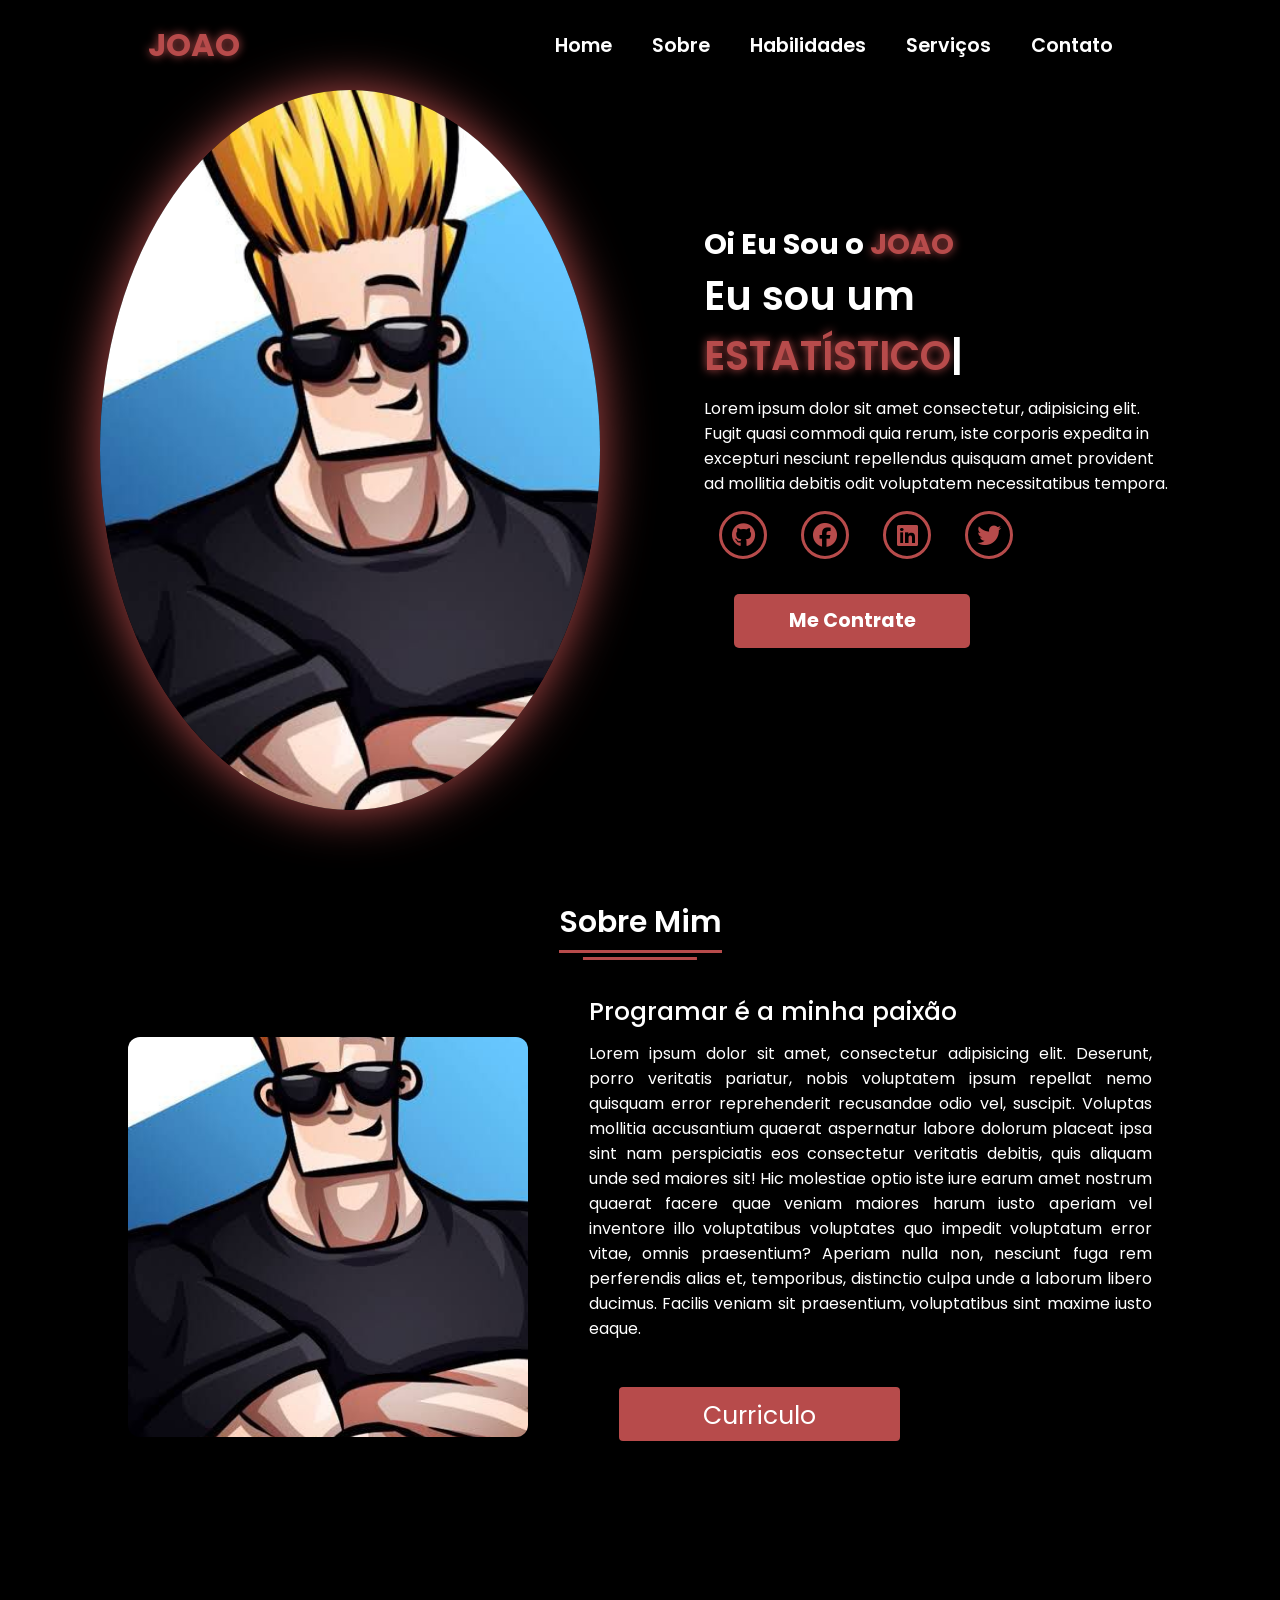
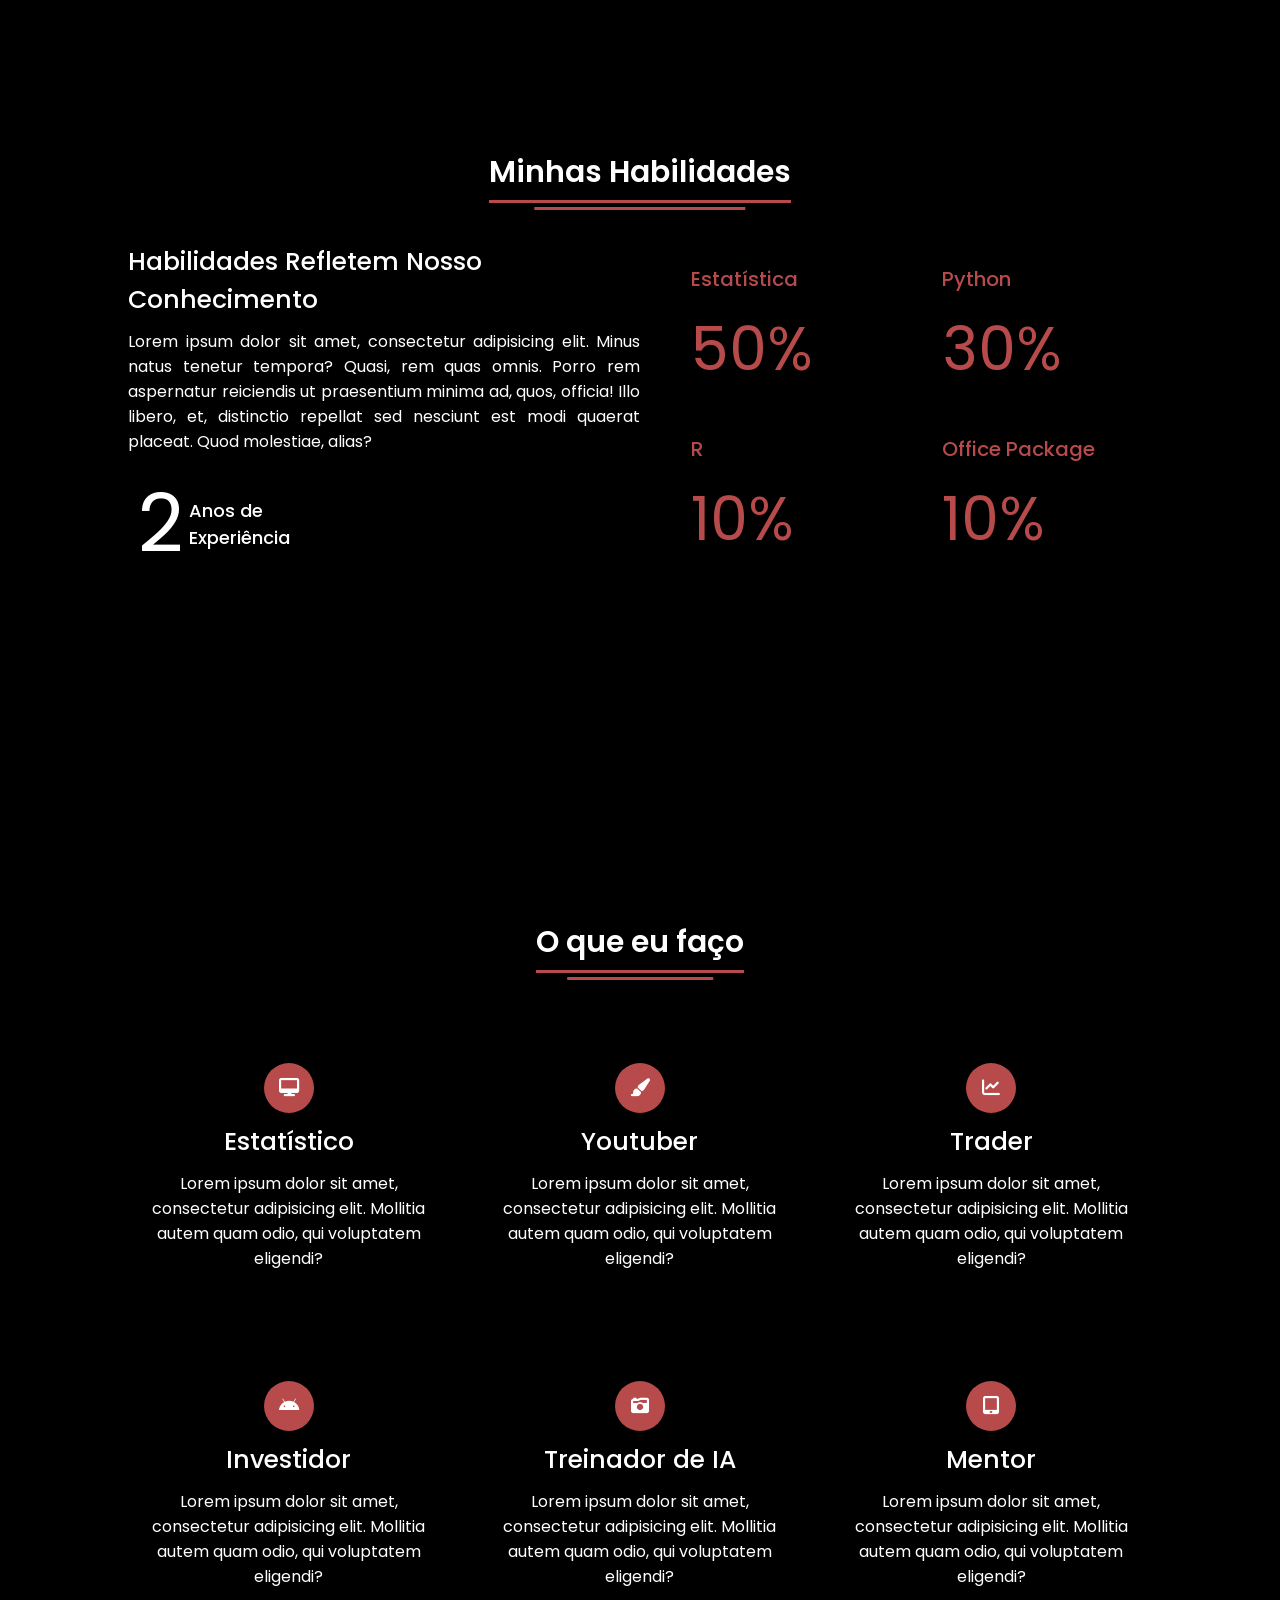
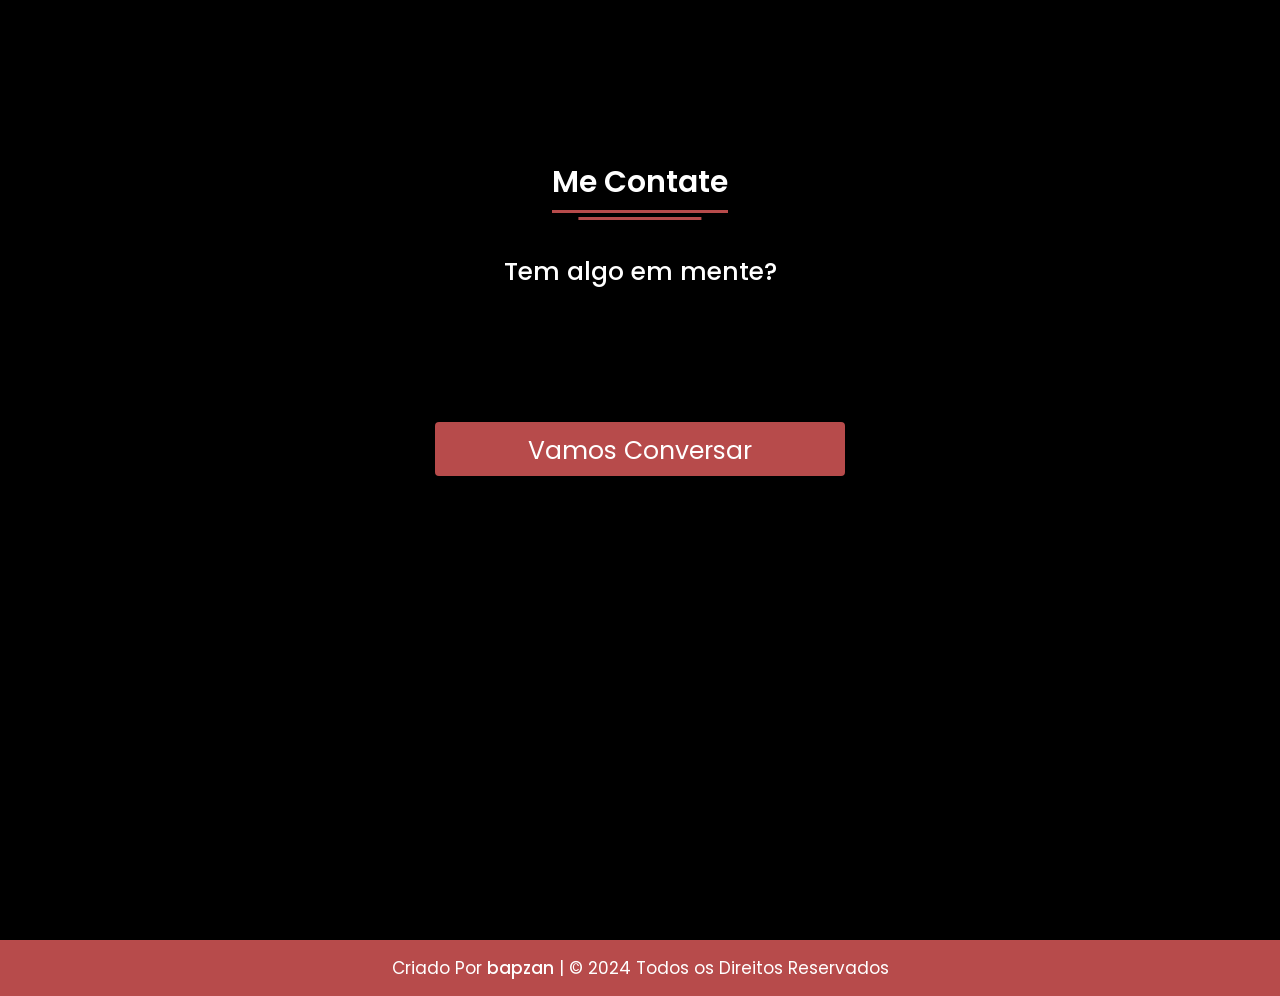
<file: index.html>
<!DOCTYPE html>
<html lang="en" dir="ltr">
  <head>
    <meta charset="UTF-8" />
    <title>Website Portifólio Responsivo</title>
    <link rel="stylesheet" href="style.css">
    <link rel="stylesheet" href="https://cdnjs.cloudflare.com/ajax/libs/font-awesome/6.5.2/css/all.min.css">
    <meta name="viewport" content="width=device-width, initial-scale=1.0" />
  </head>
  <body>

    <!-- navgaition menu -->
    <nav>
      <div class="nav-container">
          <div class="logo" >
            <span>JOAO</span>
          </div>
          <div class="links">
              <div class="link"><a href="#">Home</a></div>
              <div class="link"><a href="#">Sobre</a></div>
              <div class="link" ><a href="#">Habilidades</a></div>
              <div class="link" ><a href="#">Serviços</a></div>
              <div class="link" ><a href="#">Contato</a></div>
      </div>
      <i class="fa-solid fa-bars hamburg" onclick="hamburg()"></i>
  </div>
      <div class="dropdown">
          <div class="links">
              <a href="#">Home</a>
              <a href="#">Sobre</a>
              <a href="#">Habilidades</a>
              <a href="#">Serviços</a>
              <a href="#">Contato</a>
              <i class="fa-solid fa-xmark cancel" onclick="cancel()"></i>
          </div>
      </div>
  </nav>
  <section>
      <div class="main-container">
          <div class="image">
              <img src="main.jpg" alt="">
          </div>
          <div class="content">
              <h1 data-aos="fade-left" >Oi Eu Sou o <span>JOAO</span></h1>
              <div class="typewriter" >Eu sou um <span class="typewriter-text"></span><label for="">|</label></div>
              <p >Lorem ipsum dolor sit amet consectetur, adipisicing elit. Fugit quasi commodi quia rerum, iste corporis expedita in excepturi nesciunt repellendus quisquam amet provident ad mollitia debitis odit voluptatem necessitatibus tempora.</p>
              <div class="social-links">
                  <a href="#"><i class="fa-brands fa-github"></i></a>
                  <a href="#"><i class="fa-brands fa-facebook"></i></a>
                  <a href="#" ><i class="fa-brands fa-linkedin"></i></a>
                  <a href="#" ><i class="fa-brands fa-twitter"></i></a>
              </div>
              <div class="btn" >
                  <button>Me Contrate</button>
              </div>
          </div>
      </div>
  </section>


  <!-- About Section Start -->

  <section class="about" id="about">
      <div class="content">
        <div class="title"><span>Sobre Mim</span></div>
        <div class="about-details">
          <div class="left" >
            <img src="main (1).jpg" alt="" />
          </div>
          <div class="right" >
            <div class="topic" >Programar é a minha paixão</div>
            <p >
              Lorem ipsum dolor sit amet, consectetur adipisicing elit. Deserunt, porro veritatis pariatur, nobis voluptatem ipsum repellat nemo quisquam error reprehenderit recusandae odio vel, suscipit. Voluptas mollitia accusantium quaerat aspernatur labore dolorum placeat ipsa sint nam perspiciatis eos consectetur veritatis debitis, quis aliquam unde sed maiores sit! Hic molestiae optio iste
              iure earum amet nostrum quaerat facere quae veniam maiores harum iusto aperiam vel inventore illo voluptatibus voluptates quo impedit voluptatum error vitae, omnis praesentium? Aperiam nulla non, nesciunt fuga rem perferendis alias et, temporibus, distinctio culpa unde a laborum libero ducimus. Facilis veniam sit praesentium, voluptatibus sint maxime iusto eaque.
            </p>
            <div class="button" >
              <button>Curriculo</button>
            </div>
          </div>
        </div>
      </div>
    </section>


    <!-- My Skill Section Start -->
    <section class="skills" id="skills">
      <div class="content">
        <div class="title" ><span>Minhas Habilidades</span></div>
        <div class="skills-details">
          <div class="text">
            <div class="topic" >Habilidades Refletem Nosso Conhecimento</div>
            <p >Lorem ipsum dolor sit amet, consectetur adipisicing elit. Minus natus tenetur tempora? Quasi, rem quas omnis. Porro rem aspernatur reiciendis ut praesentium minima ad, quos, officia! Illo libero, et, distinctio repellat sed nesciunt est modi quaerat placeat. Quod molestiae, alias?</p>
            <div class="experience">
              <div class="num">2</div>
              <div class="exp">
                Anos de <br />
                Experiência
              </div>
            </div>
          </div>
          <div class="boxes">
            <div class="box">
              <div class="topic" >Estatística</div>
              <div class="per" >50%</div>
            </div>
            <div class="box">
              <div class="topic">Python</div>
              <div class="per">30%</div>
            </div>
            <div class="box">
              <div class="topic">R</div>
              <div class="per" >10%</div>
            </div>
            <div class="box">
              <div class="topic">Office Package</div>
              <div class="per">10%</div>
            </div>
          </div>
        </div>
      </div>
    </section>

    <!-- My Services Section Start -->
    <section class="services" id="services">
      <div class="content">
        <div class="title" ><span>O que eu faço</span></div>
        <div class="boxes">
          <div class="box">
            <div class="icon">
              <i class="fas fa-desktop"></i>
            </div>
            <div class="topic">Estatístico</div>
            <p>Lorem ipsum dolor sit amet, consectetur adipisicing elit. Mollitia autem quam odio, qui voluptatem eligendi?</p>
          </div>
          <div class="box" >
            <div class="icon">
              <i class="fas fa-paint-brush"></i>
            </div>
            <div class="topic">Youtuber</div>
            <p>Lorem ipsum dolor sit amet, consectetur adipisicing elit. Mollitia autem quam odio, qui voluptatem eligendi?</p>
          </div>
          <div class="box" >
            <div class="icon">
              <i class="fas fa-chart-line"></i>
            </div>
            <div class="topic">Trader</div>
            <p>Lorem ipsum dolor sit amet, consectetur adipisicing elit. Mollitia autem quam odio, qui voluptatem eligendi?</p>
          </div>
          <div class="box" >
            <div class="icon">
              <i class="fab fa-android"></i>
            </div>
            <div class="topic">Investidor</div>
            <p>Lorem ipsum dolor sit amet, consectetur adipisicing elit. Mollitia autem quam odio, qui voluptatem eligendi?</p>
          </div>
          <div class="box" >
            <div class="icon">
              <i class="fas fa-camera-retro"></i>
            </div>
            <div class="topic">Treinador de IA</div>
            <p>Lorem ipsum dolor sit amet, consectetur adipisicing elit. Mollitia autem quam odio, qui voluptatem eligendi?</p>
          </div>
          <div class="box" >
            <div class="icon">
              <i class="fas fa-tablet-alt"></i>
            </div>
            <div class="topic">Mentor</div>
            <p>Lorem ipsum dolor sit amet, consectetur adipisicing elit. Mollitia autem quam odio, qui voluptatem eligendi?</p>
          </div>
        </div>
      </div>
    </section>

    <!-- Contact Me section Start -->
    <section class="contact" id="contact">
      <div class="content">
        <div class="title" ><span>Me Contate</span></div>
        <div class="text">
          <div class="topic" >Tem algo em mente?</div>
          <p>Lorem ipsum dolor sit amet, consectetur adipisicing elit. Ipsam neque ipsum corrupti dolores, facere numquam voluptate aspernatur sit perferendis qui nisi modi! Recusandae deserunt consequatur voluptatibus alias repellendus nobis eligendi.</p>
          <div class="button" >
            <button>Vamos Conversar</button>
          </div>
        </div>
      </div>
    </section>

    <!-- Footer Section Start -->
    <footer >
      <div class="text">
        <span>Criado Por <a href="#">bapzan</a> | &#169; 2024 Todos os Direitos Reservados</span>
      </div>
    </footer>

    
    <script src="script.js"></script>
  </body>
</html>
</file>
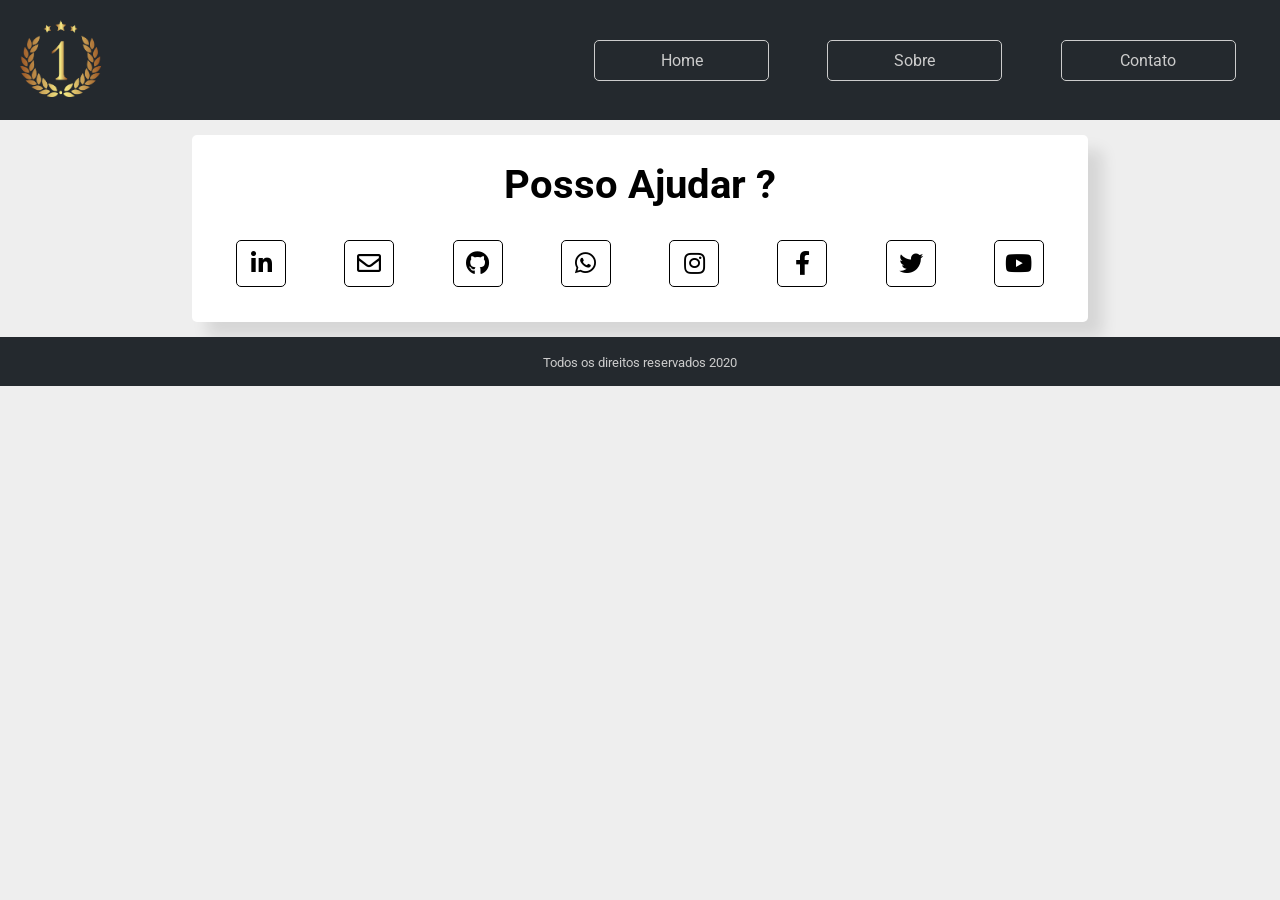
<file: contato.html>
<!DOCTYPE html>
<html lang="pt-br">
    <head>
        <meta charset="UTF-8">
        <meta name="viewport" content="width=device-width, initial-scale=1.0">
        <meta http-equiv="X-UA-Compatible" content="ie=edge">

        <title>Contato</title>

        <!--Google Fonts-->
        <link 
        href="https://fonts.googleapis.com/css?family=Roboto:400,700&display=swap" 
        rel="stylesheet">

        <!--Font Awesome-->
        <link 
            rel="stylesheet" 
            href="https://use.fontawesome.com/releases/v5.8.2/css/all.css"
            integrity="sha384-oS3vJWv+0UjzBfQzYUhtDYW+Pj2yciDJxpsK1OYPAYjqT085Qq/1cq5FLXAZQ7Ay" 
            crossorigin="anonymous">

        <!--Meu Estilo-->
        <link rel="stylesheet" href="./css/style.css">

        <!--Meu Estilo Slide-->
        <link rel="stylesheet" href="./css/slideResponsivo.css">
    </head>
    <body>
        <header>
            <div class="container">
                <div class="logo"><img src="./img/logo.png" alt="logo" title="logo"></div>
                <nav>
                    <ul>
                        <li><a href="index.html">Home</a></li>
                        <li><a href="sobre.html">Sobre</a></li>
                        <li><a href="contato.html">Contato</a></li>
                    </ul>
                </nav>
            </div>
        </header>

        <main>
            <article class="contato">
                <h1>Posso Ajudar ?</h1>
                <ul>
                    <li>
                        <a href="#" target="_blank">
                            <span class="fab fa-linkedin-in"></span>
                        </a>
                    </li>
                    <li>
                        <a href="#" target="_blank">
                            <span class="far fa-envelope"></span>
                        </a>
                    </li>
                    <li>
                        <a href="#" target="_blank">
                            <span class="fab fa-github"></span>
                        </a>
                    </li>
                    <li>
                        <a href="#" target="_blank">
                            <span class="fab fa-whatsapp"></span>
                        </a>
                    </li>
                    <li>
                        <a href="#" target="_blank">
                            <span class="fab fa-instagram"></span>
                        </a>
                    </li>
                    <li>
                        <a href="#" target="_blank">
                            <span class="fab fa-facebook-f"></span>
                        </a>
                    </li>
                    <li>
                        <a href="#" target="_blank">
                            <span class="fab fa-twitter"></span>
                        </a>
                    </li>
                    <li>
                        <a href="#" target="_blank">
                            <span class="fab fa-youtube"></span>
                        </a>
                    </li>
                </ul>
            </article>
        </main>

        <footer>
            <small>Todos os direitos reservados 2020</div>
        </footer>
    </body>

    <script 
        src="https://code.jquery.com/jquery-3.4.1.min.js" 
        integrity="sha256-CSXorXvZcTkaix6Yvo6HppcZGetbYMGWSFlBw8HfCJo=" 
        crossorigin="anonymous">
    </script>
    <script src="./js/responsiveslides.min.js"></script>
    <script src="./js/slide.js"></script>
</html>
</file>
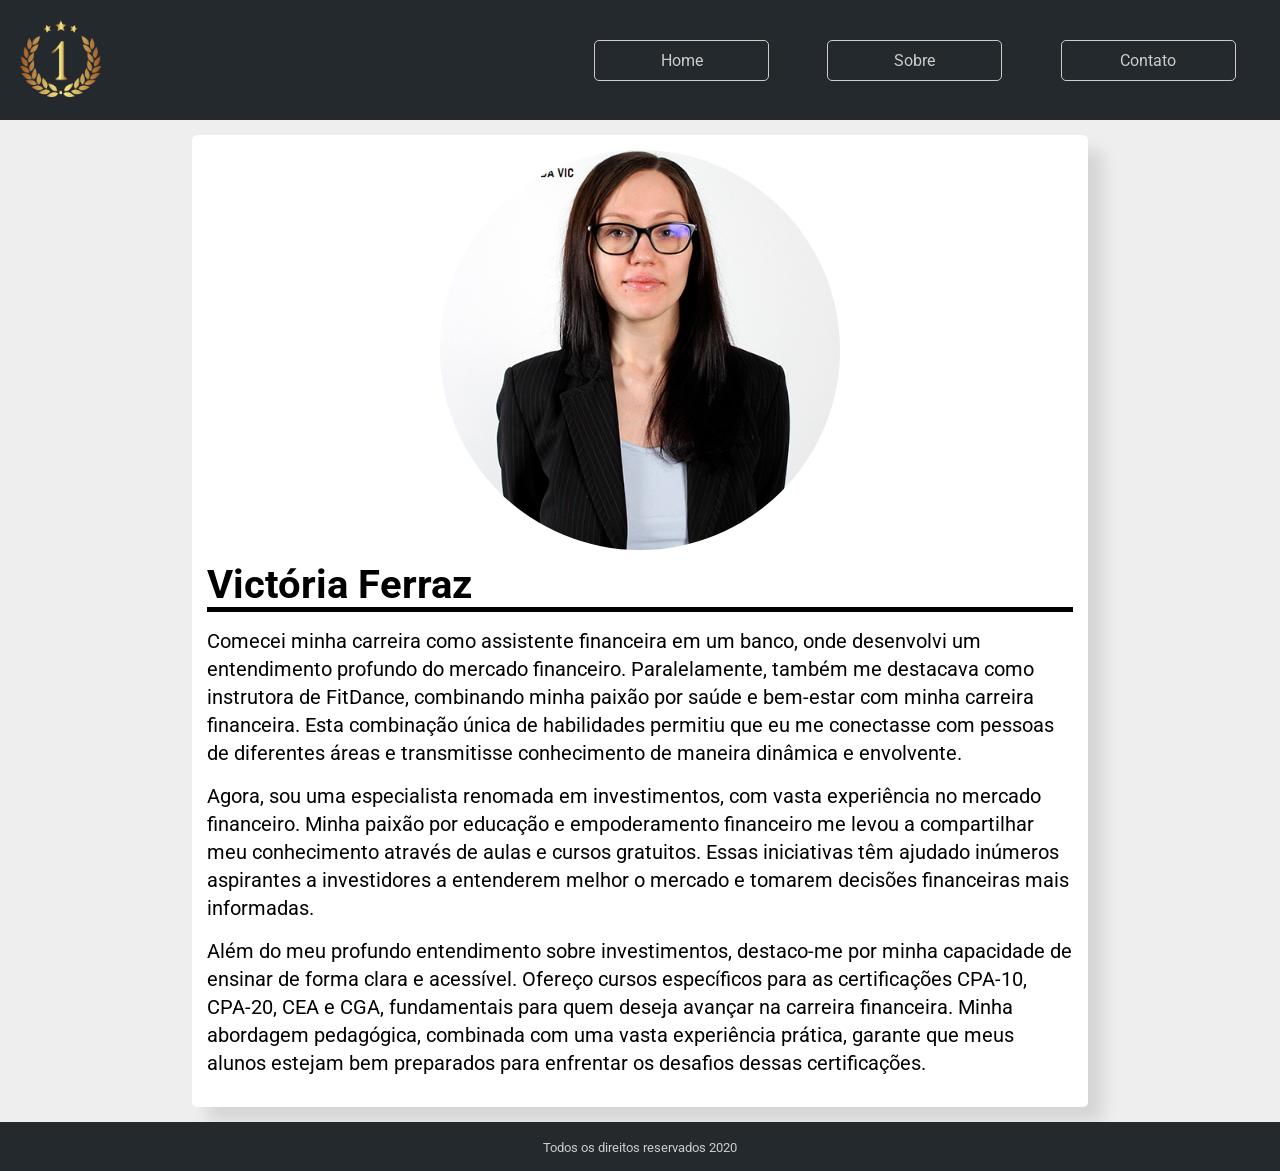
<file: sobre.html>
<!DOCTYPE html>
<html lang="pt-br">
    <head>
        <meta charset="UTF-8">
        <meta name="viewport" content="width=device-width, initial-scale=1.0">
        <meta http-equiv="X-UA-Compatible" content="ie=edge">

        <title>Sobre</title>

        <!--Google Fonts-->
        <link 
        href="https://fonts.googleapis.com/css?family=Roboto:400,700&display=swap" 
        rel="stylesheet">

        <!--Font Awesome-->
        <link 
            rel="stylesheet" 
            href="https://use.fontawesome.com/releases/v5.8.2/css/all.css"
            integrity="sha384-oS3vJWv+0UjzBfQzYUhtDYW+Pj2yciDJxpsK1OYPAYjqT085Qq/1cq5FLXAZQ7Ay" 
            crossorigin="anonymous">

        <!--Meu Estilo-->
        <link rel="stylesheet" href="./css/style.css">

        <!--Meu Estilo Slide-->
        <link rel="stylesheet" href="./css/slideResponsivo.css">
    </head>
    <body>
        <header>
            <div class="container">
                <div class="logo"><img src="./img/logo.png" alt="logo" title="logo"></div>
                <nav>
                    <ul>
                        <li><a href="index.html">Home</a></li>
                        <li><a href="sobre.html">Sobre</a></li>
                        <li><a href="contato.html">Contato</a></li>
                    </ul>
                </nav>
            </div>
        </header>

        <main>
            <article class="sobre">
                <section class="foto-social">
                    <div class="foto">
                        <img src="./img/mulher.jpg" alt="Minha foto" title="colocar meu nome">
                    </div>
                </section>
                <section class="texto">
                    <h1 class="nome">Victória Ferraz</h1>
                    <p class="paragrafo">
                        Comecei minha carreira como assistente financeira em um banco,
                        onde desenvolvi um entendimento profundo do mercado financeiro.
                        Paralelamente, também me destacava como instrutora de FitDance,
                        combinando minha paixão por saúde e bem-estar com minha carreira financeira.
                        Esta combinação única de habilidades permitiu que eu me conectasse com pessoas
                        de diferentes áreas e transmitisse conhecimento de maneira dinâmica e envolvente.
                    </p>
                    <p class="paragrafo">
                        Agora, sou uma especialista renomada em investimentos,
                        com vasta experiência no mercado financeiro. Minha paixão por educação
                        e empoderamento financeiro me levou a compartilhar meu conhecimento através
                        de aulas e cursos gratuitos. Essas iniciativas têm ajudado inúmeros aspirantes
                        a investidores a entenderem melhor o mercado e tomarem decisões financeiras mais informadas.
                    </p>
                    <p class="paragrafo">
                        Além do meu profundo entendimento sobre investimentos,
                        destaco-me por minha capacidade de ensinar de forma clara e acessível.
                        Ofereço cursos específicos para as certificações CPA-10, CPA-20, CEA e CGA,
                        fundamentais para quem deseja avançar na carreira financeira. Minha abordagem pedagógica,
                        combinada com uma vasta experiência prática, garante que meus alunos estejam bem preparados
                        para enfrentar os desafios dessas certificações.
                    </p>
                </section>
            </article>
        </main>

        <footer>
            <small>Todos os direitos reservados 2020</div>
        </footer>
    </body>

    <script 
        src="https://code.jquery.com/jquery-3.4.1.min.js" 
        integrity="sha256-CSXorXvZcTkaix6Yvo6HppcZGetbYMGWSFlBw8HfCJo=" 
        crossorigin="anonymous">
    </script>
    <script src="./js/responsiveslides.min.js"></script>
    <script src="./js/slide.js"></script>
</html>
</file>
<file: style.css>
/* Google Font CDN Link */
@import url('https://fonts.googleapis.com/css2?family=Poppins:wght@400;500;600;700&family=Ubuntu:wght@400;500;700&display=swap');
*{
  margin: 0;
  padding: 0;
  box-sizing: border-box;
  font-family: 'Poppins', sans-serif;
  text-decoration: none;
  scroll-behavior: smooth;
}

body{
  width: 100%;
  height: auto;
  background-color: black;
  overflow-x: hidden;
}

/* Custom Scroll Bar CSS */
::-webkit-scrollbar {
    width: 10px;
}
::-webkit-scrollbar-track {
    background: #f1f1f1;
}
::-webkit-scrollbar-thumb {
    background: #b74b4b;
    border-radius: 12px;
    transition: all 0.3s ease;
}

::-webkit-scrollbar-thumb:hover {
    background: #b74b4b;
}
/* navbar styling */
nav{
  width: 100%;
  height: 10vh;
  
}

.nav-container{
  width: 100%;
  height: 100%;
  display: flex;
  justify-content: space-around;
  align-items: center;
}

.logo{
  color: white;
  font-size: 2rem;
  font-weight: bold;
}

.logo span{
  color: #b74b4b;
  text-shadow: 0 0 10px #b74b4b;
}

.hamburg,
.cancel{
  cursor: pointer;
  position: absolute;
  right: 15px;
  top: 10px;
  color: white;
  opacity: 0;
  pointer-events: none;
  font-size: clamp(2.5rem, 0.5rem + 5vw, 3rem);
}

.nav-container .links{
  display: flex;
}

.nav-container .links a{
  position: relative;
  font-size: 1.2rem;
  color: white;
  margin: 0 20px;
  text-decoration: none;
  font-weight: 550;
  transition: 0.3s linear;
}

.nav-container .links a::before{
  position: absolute;
  content: "";
  bottom: -3px;
  left: 0;
  width: 0%;
  height: 3px;
  background-color: #b74b4b;
  transition: 0.2s linear;
}

.nav-container .links a:hover::before{
  width: 100%;
}

.nav-container .links a:hover{
  color: #b74b4b;
}

.dropdown{
  z-index: 100;
  position: absolute;
  top: 0;
  transform: translateY(-500px);
  width: 100%;
  height: auto;
  backdrop-filter: blur(4px) brightness(40%);
  box-shadow:  0 0 20px black;
  transition: 0.2s linear;
}

.dropdown .links a{
  display: flex;
  color: white;
  text-decoration: none;
  justify-content: center;
  padding: 15px 0;
  align-items: center;
  transition: 0.2s linear;
}

.dropdown .links a:hover{
  background-color: #b74b4b;
}

section{
  width: 100%;
  min-height: 90vh;
}

section .main-container{  

  display: flex;
  justify-content:space-between ;
  padding-left: 100px;
  align-items: center;
}

.main-container .image{
  width: 500px;
  height: 80vh;
  border-radius: 100%;
  overflow: hidden;
  box-shadow: 0 0 50px #b74b4b;
}

.main-container .image img{
  width: 100%;
}

.main-container .image:hover{
  animation: animate 1.5s ease-in-out infinite;
}

@keyframes animate {
  0%{
      scale: 1;
  }
  
  50%{
      scale: 1.05;
  }
  
  100%{
      scale: 1;
  }
}

.main-container .content{
  color: white;
  width: 40%;
}

.content h1{
  font-size: clamp(1rem, 1rem + 5vw, 1.8rem);
}

.content h1 span{
  color: #b74b4b;
  text-shadow: 0  0 10px #b74b4b;
}

.content .typewriter{
  font-size: clamp(1rem, 1rem + 5vw, 2.5rem);
  font-weight: 600;
}

.content .typewriter-text{
  color: #b74b4b;
  text-shadow: 0 0 10px #b74b4b;
}

.content p{
  font-size: clamp(0.4rem , 0.2rem + 9vw, 1rem);
  margin: 10px 0;
}

.social-links i{
  display: inline-flex;
  justify-content: center;
  align-items: center;
  width: 3rem;
  height: 3rem;
  background-color: transparent;
  border: 0.2rem solid #b74b4b;
  border-radius: 50%;
  color: #b74b4b;
  margin: 5px 15px;
  font-size: 1.5rem;
  transition: 0.2s linear;
}

.social-links i:hover{
  scale: 1.3;
  color: black;
  background-color: #b74b4b;
  filter: drop-shadow(0 0 10px #b74b4b);
}

.content button{
  width: 50%;
  height: 6vh;
  margin: 30px;
  background-color: #b74b4b;
  color: white;
  border: none;
  outline: none;
  font-size: 120%;
  font-weight: 700;
  border-radius: 5px;
  transition: 0.2s linear;
}

.content button:hover{
  scale: 1.1;
  color: #b74b4b;
  border: 2px solid #b74b4b;
  background-color: transparent;
  font-weight: 700;
  box-shadow: 0 0 40px #b74b4b;
}

/* About Section Styling */
/* Those Elements Where We Have Apply Same CSS,
I'm Selecting Directly 'Section Tag' and 'Class'  */

  section .content{
    width: 80%;
    margin: 0px auto;
    font-family: 'Poppins', sans-serif;
    }
  .about .about-details{
    display: flex;
    justify-content: space-between;
    align-items: center;
    }
  section .title{
      display: flex;
      justify-content: center;
      margin-bottom: 40px;
  }
  section .title span{
    color: white;
    font-size: 30px;
    font-weight: 600;
    position: relative;
    padding-bottom: 8px;
  }
  section .title span::before,
  section .title span::after{
    content: '';
    position: absolute;
    height: 3px;
    width: 100%;
    background: #b74b4b;
    left: 0;
    bottom: 0;
  }
  section .title span::after{
    bottom: -7px;
    width: 70%;
    left: 50%;
    transform: translateX(-50%);
  }
  .about .about-details .left{
    width: 45%;
  }
  .about .left img{
    height: 400px;
    width: 400px;
    object-fit: cover;
    border-radius: 12px;
  }
  .about-details .right{
    width: 55%;
  }
  section  .topic{
    color: white;
    font-size: 25px;
    font-weight: 500;
    margin-bottom: 10px;
  }
  .about-details .right p{
    text-align: justify;
  color: white;
  }
  section .button{
    margin: 16px 0;
}
section .button button{
  outline: none;
  padding: 8px 16px;
  border-radius: 4px;
  font-size: 25px;
  font-weight: 400;
  background: #b74b4b;
  color: #fff;
  border: 2px solid transparent;
  cursor: pointer;
  transition: all 0.4s ease;
  }
  section .button button:hover{
    border-color: #b74b4b;
    background-color: #fff;
    color: #b74b4b;
  }
  
  .skills{
    background: black;
    }
  .skills .content{
    padding: 40px 0;
  }
  .skills .skills-details{
    display: flex;
    justify-content: space-between;
    align-items: center;
 }
 .skills-details .text{
   width: 50%;
   }
   .skills-details p{
     color: white;
     text-align: justify;
     }
     .skills .skills-details .experience{
       display: flex;
       align-items: center;
       margin: 0 10px;
       }
.skills-details .experience .num{
  color: white;
  font-size: 80px;
}
.skills-details .experience .exp{
  color: white;
  margin-left: 20px;
  font-size: 18px;
  font-weight: 500;
  margin: 0 6px;
}
.skills-details .boxes{
  width: 45%;
  display: flex;
  flex-wrap: wrap;
  justify-content: space-between;
}
.skills-details .box{
  width: calc(100% / 2 - 20px);
  margin: 20px 0;
}
.skills-details .boxes .topic{
  font-size: 20px;
  color: #b74b4b;
}
.skills-details .boxes .per{
  font-size: 60px;
  color: #b74b4b;
}

.services .boxes{
  display: flex;
  flex-wrap: wrap;
  justify-content: space-between;
}
.services .boxes .box{
  margin: 20px 0;
  width: calc(100% / 3 - 20px);
  text-align: center;
  border-radius: 12px;
  padding: 30px 10px;
  box-shadow: 0 5px 10px rgba(0, 0, 0, 0.12);
  cursor: default;
  color: white  ;
  transition: all 0.4s ease;
}
.services .boxes .box:hover{
  background: #b74b4b;
  color: #fff;
}
.services .boxes .box .icon{
  height: 50px;
  width: 50px;
  background: #b74b4b;
  border-radius: 50%;
  text-align: center;
  line-height: 50px;
  font-size: 18px;
  color: #fff;
  margin: 0 auto 10px auto;
  transition: all 0.4s ease;
}
.boxes .box:hover .icon{
  background-color: #fff;
  color: #b74b4b;
}
.services .boxes .box:hover .topic,
.services .boxes .box:hover p{
  color: white;
  transition: all 0.4s ease;
}
.services .boxes .box:hover .topic,
.services .boxes .box:hover p{
  color: #fff;
}
/* Contact Me CSS */
.contact{
  background: black;
}
.contact .content{
  margin: 0 auto;
  padding: 30px 0;
}
.contact .text{
  width: 80%;
  text-align: center;
  margin: auto;
}

footer{
  background: #b74b4b;
  padding: 15px 0;
  text-align: center;
  font-family: 'Poppins', sans-serif;
}
footer .text span{
  font-size: 17px;
  font-weight: 400;
  color: #fff;
}
footer .text span a{
  font-weight: 500;
  color: #FFF;
}
footer .text span a:hover{
  text-decoration: underline;
}
.scroll-button a{
  position: fixed;
  bottom: 20px;
  right: 20px;
  color: #fff;
  background: #b74b4b;
  padding: 7px 12px;;
  font-size: 18px;
  border-radius: 6px;
  box-shadow: rgba(0, 0, 0, 0.15);
  display: none;
}


@media (max-width: 1000px) {
  .about .about-details{
    justify-content: center;
    flex-direction: column;
  }
  .about .about-details .left{
    display: flex;
    justify-content: center;
    width: 100%;
  }
  .about-details .right{
    width: 90%;
    margin: 40px 0;
  }
  .services .boxes .box{
    margin: 20px 0;
    width: calc(100% / 2 - 20px);
  }
}

@media (max-width: 900px) {
  .about .left img{
    height: 350px;
    width: 350px;
  }
}

@media (max-width: 968px) {

  nav .logo{
    position: absolute;
    top: 16px;
    left: 15px;
    font-size: 1.5rem;
}

  section .main-container {
    padding-left: 0px;
    display: flex;
    flex-direction: column;
  }
  
  .nav-container .links{
    display: none;
  }
  
  .hamburg,
  .cancel{
    opacity: 1;
    pointer-events: visible;
  }
  
  .main-container .content{
    margin-top: 20px;
      width: 80%;
  }
  
  .social-links i{
    width: 2.5rem;
    height: 2.5rem;
    font-size: 1.5rem;
  }
  
  .main-container .image{
    z-index: -1;
    width: 50%;
      height: 60%;
  }
  
  .skills .skills-details{
    align-items: center;
    justify-content: center;
    flex-direction: column;
  }
  .skills-details .text{
    width: 100%;
    margin-bottom: 50px;
  }
  .skills-details .boxes{
    justify-content: center;
    align-items: center;
    width: 100%;
  }
  .services .boxes .box{
    margin: 20px 0;
    width: 100%;
  }
  .contact .text{
    width: 100%;
}
}

@media (max-width: 500px){
  main-container .image{
        width: 50%;
        height: 60%;
        margin-bottom: 0px;
    }
    
    .main-container .content{
        width: 80%;
    }
    
    .main-container button{
        margin-top: 15px;
    }
  
  .skills-details .boxes .per{
    font-size: 50px;
    color: #b74b4b;
  }
}
</file>
<file: css/style.css>
* {
    margin: 0;
    padding: 0;
    box-sizing: border-box;
    list-style: none;
}

body, html {
    width: 100%;
    height: 100%;
    background-color: #EEE;
    font-family: 'Roboto', Arial, Helvetica, sans-serif;
    font-size: 16px;
}

img {max-width: 100%;}

h1 {
    font-weight: bold;
    font-size: 2.5em;
    line-height: 1em;
    margin: 15px auto 0 auto;
}


span {font-size: 1.5em;}

a {text-decoration: none; color: #000}

p {font-size: 1.25em; line-height: 1.4em;}

.container {
    width: 1300px;
    padding: 15px;
    display: flex;
    justify-content: center;
    margin: 0 auto;
    flex-wrap: wrap;
}


header {
    width: 100%;
    height: auto;
    background-color: #24292e;
    
    display: flex;
}

header div.container {justify-content: space-between !important; align-items: center}

.logo {
    width: 90px;
    height: 90px;
    flex: 0 1 90px;
}

nav {flex: 0 1 700px;}

nav ul {
    width: 100%;
    display: flex;
    justify-content: flex-end;
    align-items: center;
    flex-wrap: wrap;
}

nav ul li {width: 25%; margin: 10px auto;}

nav ul li a {
    display: block;
    text-align: center;
    padding: 10px;
    color: #CCC;
    border: 1px solid #CCC;
    border-radius: 5px;
    transition: all .5s ease-in-out;
}

nav ul li a:hover {
    background-color: #CCC;
    color: #24292e;
}

main {
    width: 100%;
    height: auto;
    margin: 0 auto;
    background-color: #EEE;
}

article {
    width: 100%;
    display: flex;
    justify-content: center;
    align-items: center;
    flex-direction: column;
}

section.lista {
    width: 100%;
    height: auto;
    display: flex;
    justify-content: center;
    align-items: center;
    flex-wrap: wrap;
}

.item {
    flex: 0 1 300px;
    height: 300px;
    margin: 15px;
    background-color: #FFF;
    box-shadow: 15px 15px 15px 0px rgba(0, 0, 0, .1);
    border-radius: 5px;
}

footer {
    text-align: center;
    padding: 15px;
    background-color: #24292e;
    color: #CCC;
}


/*Sobre*/

.sobre {
    width: 70%;
    padding: 15px;
    background-color: #FFF;
    margin: 15px auto;
    border-radius: 5px;
    box-shadow: 15px 15px 15px 0px rgba(0, 0, 0, .1);
}

h1.nome::after {
    content: "";
    display: block;
    width: 100%;
    height: 5px;
    background-color: #000;
    margin: 2px 0 15px 0;
}

.foto {
    width: 400px;
    height: 400px;
    margin: 0 auto;
    border-radius: 50%;
}

.foto img {
    margin: 0 auto;
    border-radius: 50%;
}

p.paragrafo + p.paragrafo {margin: 15px 0;}


/*Contato*/
.contato {
    width: 70%;
    padding: 15px;
    background-color: #FFF;
    margin: 15px auto;
    border-radius: 5px;
    box-shadow: 15px 15px 15px 0px rgba(0, 0, 0, .1);
}

.contato ul {
    width: 100%;
    margin: 30px 15px 15px 15px;
    display: flex;
    justify-content: space-around;
    align-items: center;
    flex-wrap: wrap;
}

.contato ul li {
    flex: 0 1 50px;
    margin: 5px;
    border-radius: 5px;
    border: 1px solid #000;
}

.contato ul li a {
    display: block;
    padding: 10px;
    text-align: center;
    transition: all .5s ease-in-out;
}

.contato ul li a:hover {
    background-color: #24292e;
    color: #CCC;
}


/*Media Screen*/
@media screen and (max-width: 600px) {
    body, html {font-size: 12px}

    .foto {
        width: 200px;
        height: 200px;
        margin: 0 auto;
        border-radius: 50%;
    }
}
</file>
<file: css/slideResponsivo.css>
.rslides {
    position: relative;
    list-style: none;
    overflow: hidden;
    width: 100%;
    padding: 0;
    margin: 0;
}

.rslides li {
    -webkit-backface-visibility: hidden;
    position: absolute;
    display: none;
    width: 100%;
    left: 0;
    top: 0;
}

.rslides li:first-child {
    position: relative;
    display: block;
    float: left;
}

.rslides img {
    display: block;
    height: auto;
    float: left;
    width: 100%;
    border: 0;
}
</file>
